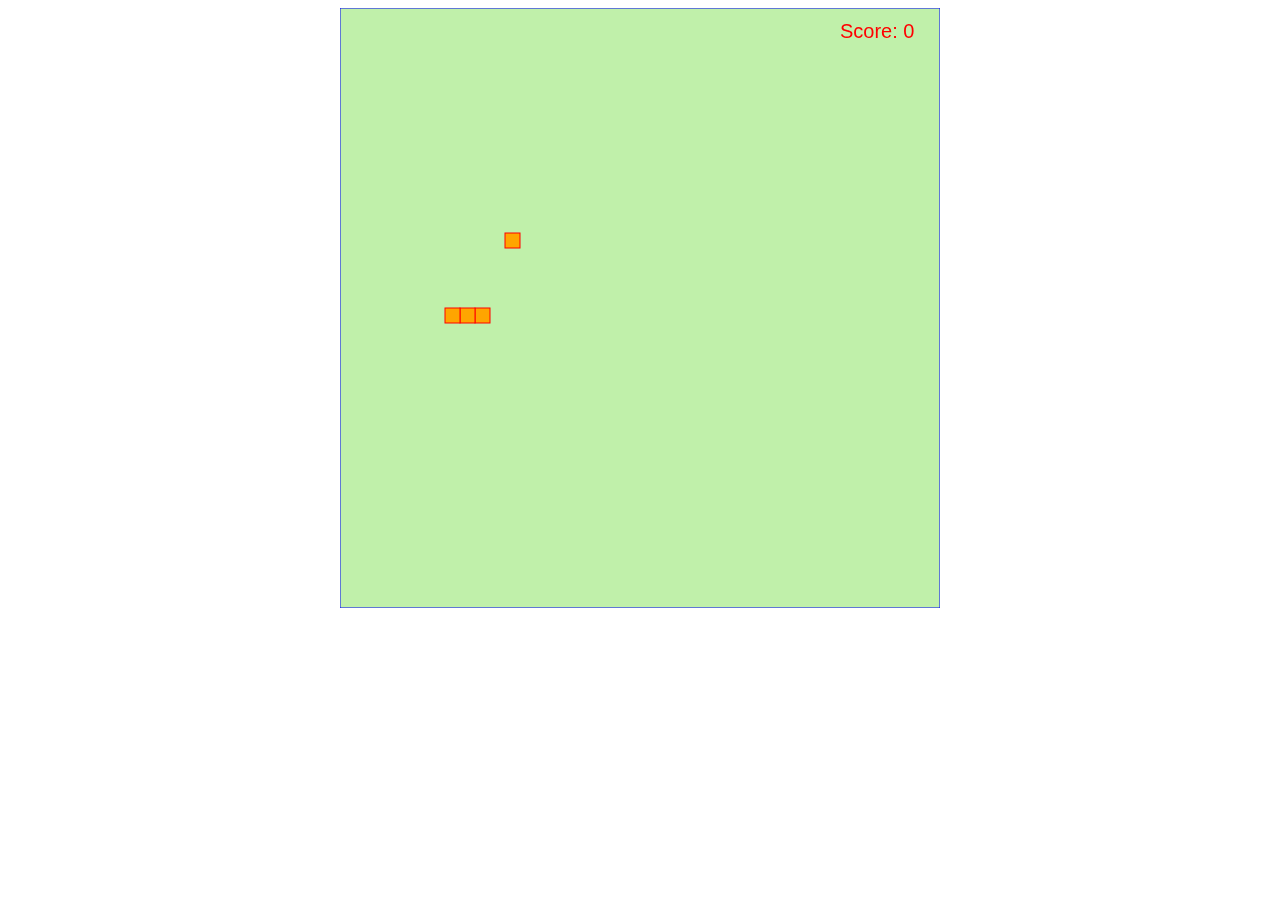
<file: Snake/index.html>
<!DOCTYPE html>
<html lang="en">

<head runat="server">
    <meta charset="UTF-8">
    <meta http-equiv="X-UA-Compatible" content="IE=edge">
    <meta name="viewport" content="width=device-width, initial-scale=1.0">
    <title>Snake</title>
    <style type="text/css">
        body {
            display: flex;
            justify-content: center;
            align-items: center;
        }
    </style>
    <script src="http://ajax.googleapis.com/ajax/libs/jquery/1.7.1/jquery.min.js" type="text/javascript"></script>
    <script src="./snake.js"></script>
</head>

<body>
    <form id="form1" runat="server">
        <div>
            <canvas id="myCanvas" width="600" height="600"></canvas>
        </div>
    </form>
</body>

</html>
</file>
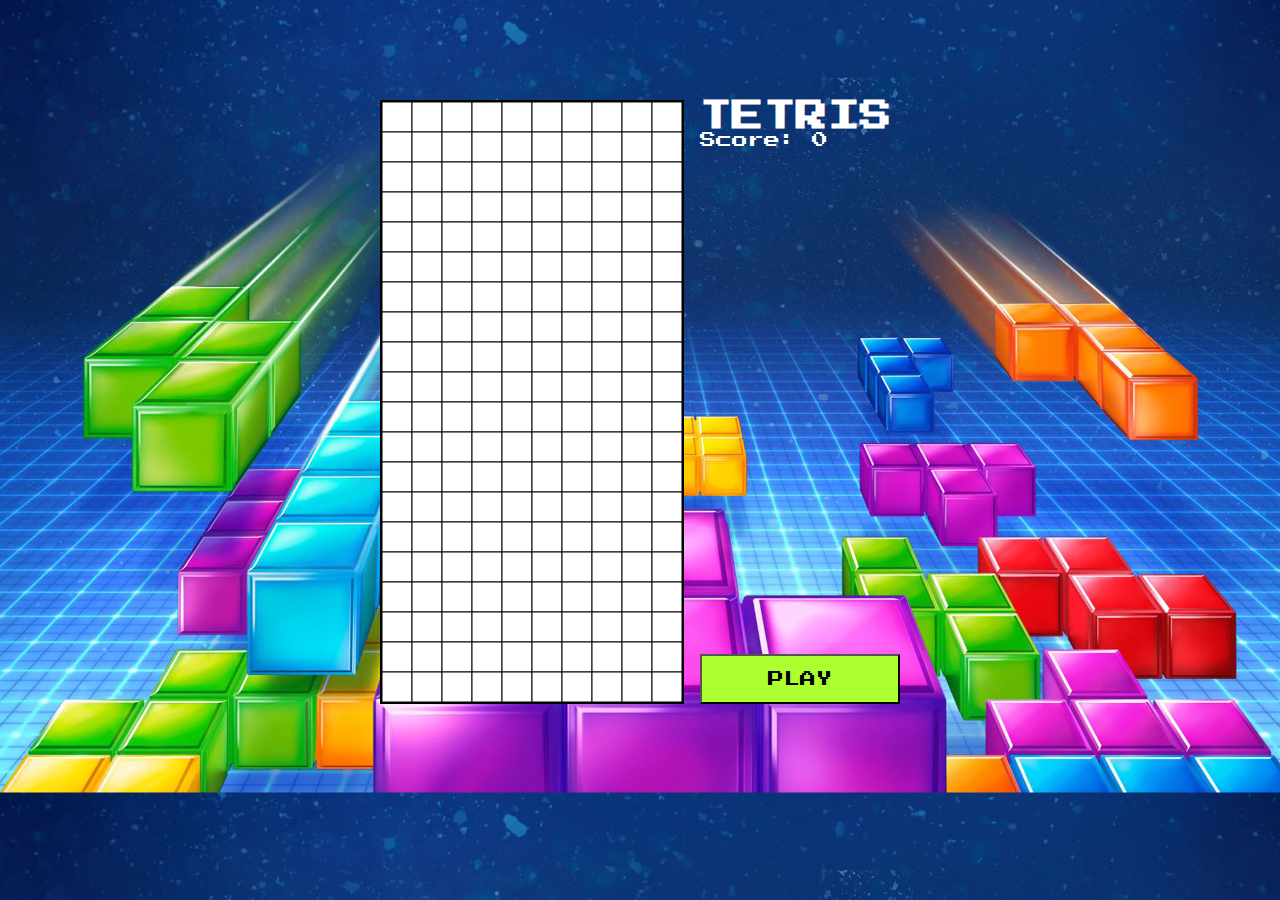
<file: Tetris/index.html>
<!DOCTYPE html>
<html lang="en">

<head>
    <meta charset="UTF-8">
    <meta http-equiv="X-UA-Compatible" content="IE=edge">
    <meta name="viewport" content="width=device-width, initial-scale=1.0">
    <link rel="stylesheet" href="./style.css">
    <link rel="preconnect" href="https://fonts.googleapis.com">
    <link rel="preconnect" href="https://fonts.gstatic.com" crossorigin>
    <link href="https://fonts.googleapis.com/css2?family=Press+Start+2P&display=swap" rel="stylesheet">
    <title>Tetris Game</title>
</head>

<body>
    <div class="container">
        <canvas id="board"></canvas>
        <div class="side-bar">
            <div>
                <h1>TETRIS</h1>
                <p>Score: <span id="score">0</span></p>
            </div>

            <button type="button" class="play-btn" id="play">PLAY</button>
        </div>
    </div>
</body>
<script src="./tetris.js"></script>

</html>
</file>
<file: Tetris/style.css>
* {
  font-family: "Press Start 2P", cursive;
  margin: 0;
  padding: 0;
  color: white;
}

body {
  background-image: url(./sounds/4678456_Cover_Tetris.jpg);
  background-size: 100%;
}

.container {
  display: grid;
  grid-template-columns: 320px 200px;
  justify-content: center;
  margin-top: 100px;
}

.side-bar {
  display: flex;
  flex-direction: column;
  justify-content: space-between;
}

#board {
  border: 2px solid black;
}

.play-btn {
  background-color: greenyellow;
  color: black;
  font-size: 16px;
  padding: 15px 30px;
  cursor: pointer;
}
</file>
